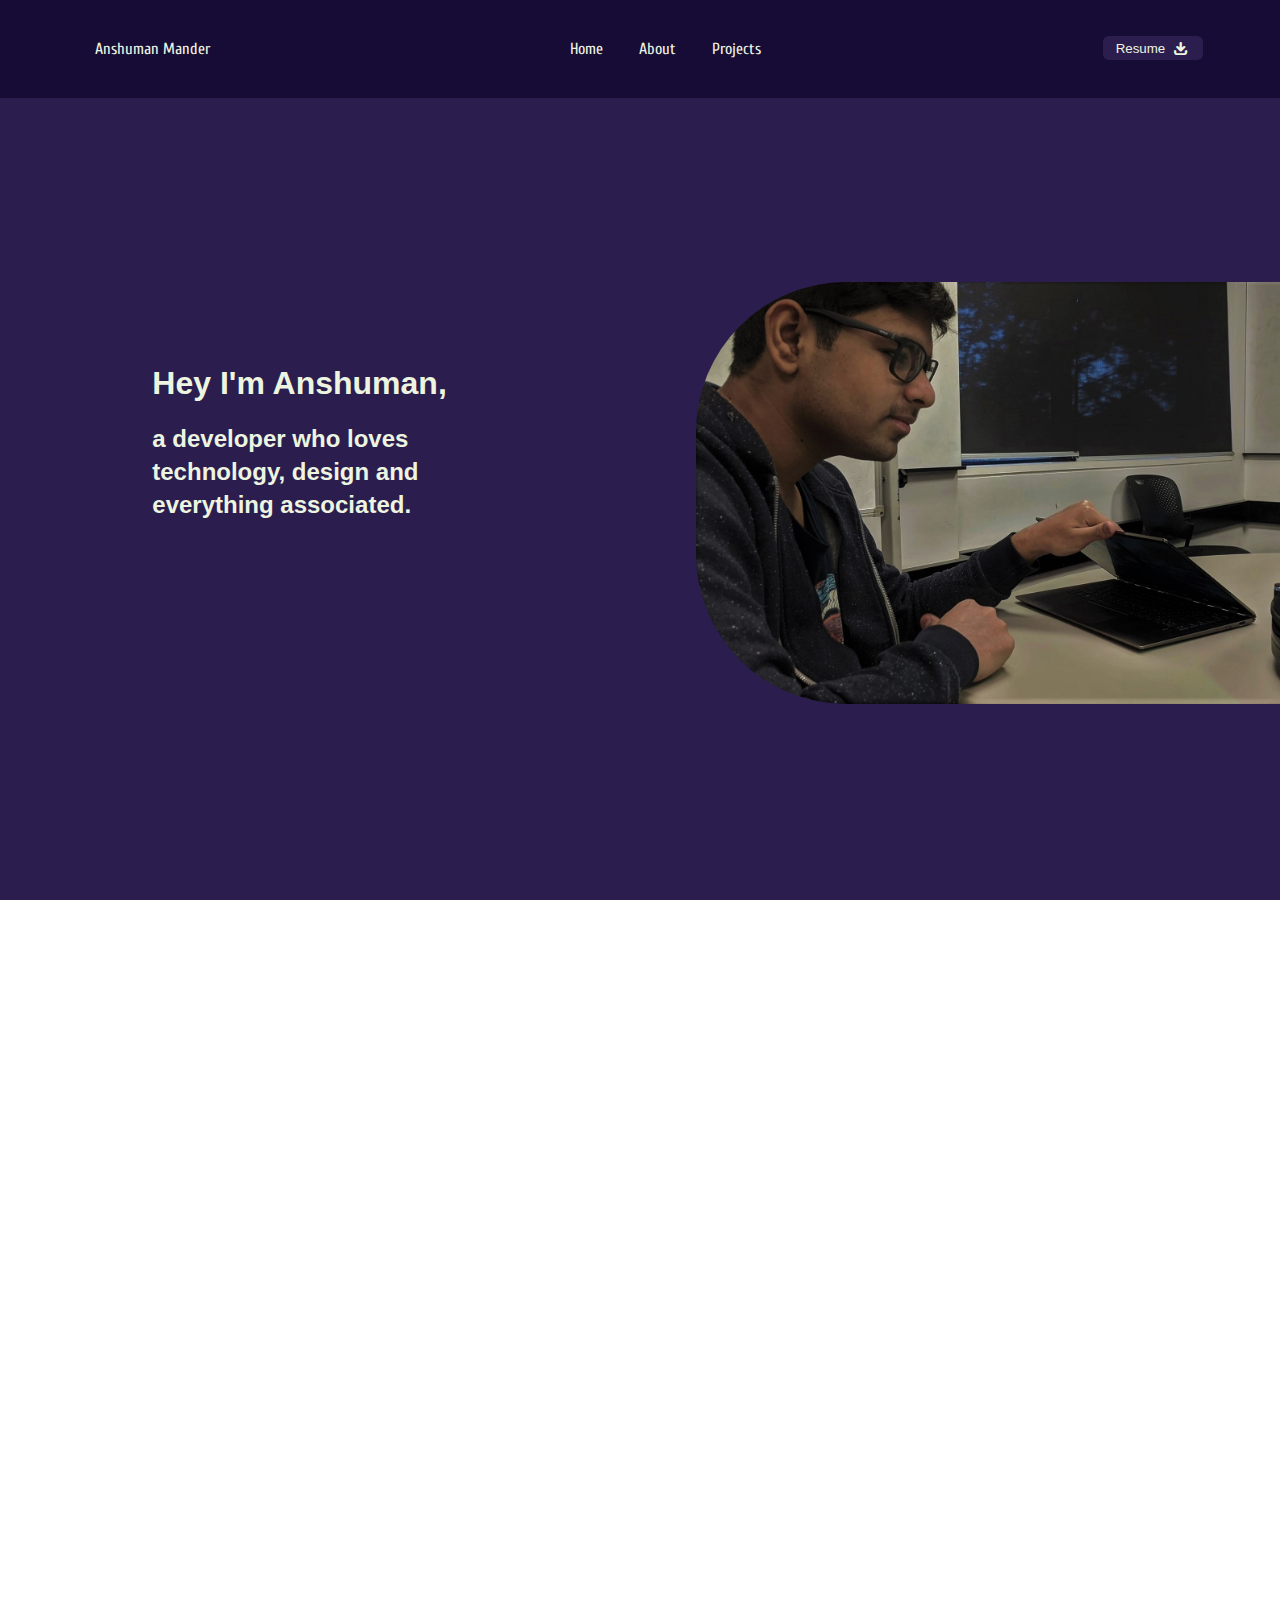
<file: __my-website/my-website/index.html>
<!DOCTYPE html>
<html>
    <head>
        <title>Anshuman's Portfolio</title>
        <link rel="stylesheet" href="./css/style.css">
        <link rel="stylesheet" href="css/fontello.css">
        <!-- Body Font -->
        <link rel="preconnect" href="https://fonts.gstatic.com">
        <link href="https://fonts.googleapis.com/css2?family=Cuprum:wght@500&display=swap" rel="stylesheet">
        <!-- Bootstrap CSS -->
        <link href="https://cdn.jsdelivr.net/npm/bootstrap@5.0.0-beta2/dist/css/bootstrap.min.css" rel="stylesheet" integrity="sha384-BmbxuPwQa2lc/FVzBcNJ7UAyJxM6wuqIj61tLrc4wSX0szH/Ev+nYRRuWlolflfl" crossorigin="anonymous">
    </head>

    <body>
        <!-- //////////////////////////////////////////////////////////////// -->
        <!-- Navbar -->
        <div id="navbar">
            <div id="logo"><a>Anshuman Mander</a></div>
            <div id="nav-links">
                <div><a>Home</a></div>
                <div><a>About</a></div>
                <div><a>Projects</a></div>
            </div>
            <div><button><a href="./images/resume.pdf" download>Resume</a><i class="icon-download"></i></button></div>
        </div>

        <!-- //////////////////////////////////////////////////////////////// -->
        <!-- About me -->
        <div id="about-me">
            <div id="tagline">
                <h1>Hey I'm Anshuman,</h1>  
                <br>
                <h2>a developer who loves</h2>
                <h2>technology, design and</h2>
                <h2>everything associated.</h2>
                <br>
                <!-- <h3><i>"Failure is the path to success"</i></h3> -->
            </div>
            <div id="back-img"><img src="images/about-me-back.jpg"></div>
        </div>

        <!-- ////////////////////////////////////////////////////////////////// -->
        <section id="who-am-i">
            <div id="intro">
                <h1>Who am I ?</h1>
                <h6>
                    I'm a recent UQ graduate, with bachelor's degree in Information Technology (UX Major). My interests and passions are design, developemnt, programming, prototyping, testing and implementation of software applications.
                    I'm people-centric person who enjoys interacting and understanding people, as it gives a peek into the human mind. This is one of the main reason I chose User Experience (UX) Design as my major. What I love and What I know -
                </h6>
            </div>
            <div id="my-passions">
                <div class="passions-card">
                    <div>
                        <i class="icon-desktop"></i>
                        <h6>Programming:</h6>
                    </div>
                    <div>
                        <p>Coding, creating and implementing various web, desktop & mobile applications.</p>
                    </div>
                </div>
                <div class="passions-card">
                    <div>
                        <i class="icon-pencil"></i>
                        <h6>Design:</h6>
                    </div>
                    <div>
                        <p>Using various design methodologies and practices to develop best possible product.</p>
                    </div>
                </div>
                <div class="passions-card">
                    <div>
                        <i class="icon-handshake-o"></i>
                        <h6>Customer Service:</h6>
                    </div>
                    <div>
                        <p>Understanding people & their thought process to ratify their problems.</p>
                    </div>
                </div>
            </div>
        </section>


        <!-- Skills & Education -->
        <div id="skills-education" class="row">
            <div id="skills-heading" class="col-4 text-center">
                <h1>Technical Skills</h1>
            </div>
            <div id="skills" class="col-8">
                <div class="skill-category row">
                    <div class="col-md-6">
                        <h1>Programming:</h1>
                        <div class="skill-heading-hr"></div>
                        <br>
                        <div class="row"><div class="col-6">Python, Java, C</div><div class="col-6"><div class="progress" style="height: 1vw; width: 8vw"><div class="progress-bar bg-success" role="progressbar" style="width: 100%;" aria-valuenow="100" aria-valuemin="0" aria-valuemax="100"></div></div></div></div>
                        <div class="row"><div class="col-6">Git, Unix Shell</div><div class="col-6"><div class="progress" style="height: 1vw; width: 8vw"><div class="progress-bar bg-primary" role="progressbar" style="width: 75%;" aria-valuenow="75" aria-valuemin="0" aria-valuemax="100"></div></div></div></div>
                        <div class="row"><div class="col-6">C#, Unity, MATLAB, SQL</div><div class="col-6"><div class="progress" style="height: 1vw; width: 8vw"><div class="progress-bar bg-warning" role="progressbar" style="width: 50%;" aria-valuenow="50" aria-valuemin="0" aria-valuemax="100"></div></div></div></div>
                    </div>
                    <div class="col-md-6">
                        <h1>Front-End:</h1>
                        <div class="skill-heading-hr"></div>
                        <br>
                        <div class="row"><div class="col-6">HTML, CSS, JavaScript, Bootstrap</div><div class="col-6"><div class="progress" style="height: 1vw; width: 8vw"><div class="progress-bar bg-success" role="progressbar" style="width: 100%;" aria-valuenow="100" aria-valuemin="0" aria-valuemax="100"></div></div></div></div>
                        <div class="row"><div class="col-6">Angular, Ionic</div><div class="col-6"><div class="progress" style="height: 1vw; width: 8vw"><div class="progress-bar bg-warning" role="progressbar" style="width: 50%;" aria-valuenow="50" aria-valuemin="0" aria-valuemax="100"></div></div></div></div>
                    </div>
                </div>
                <div class="skill-category row">
                    <div class="col-md-6">
                        <h1>Design & Prototyping:</h1>
                        <div class="skill-heading-hr"></div>
                        <br>
                        <div class="row"><div class="col-6">Adobe Illustrator, Adobe XD, Invision Studio.</div><div class="col-6"><div class="progress" style="height: 1vw; width: 8vw"><div class="progress-bar bg-success" role="progressbar" style="width: 100%;" aria-valuenow="100" aria-valuemin="0" aria-valuemax="100"></div></div></div></div>
                        <div class="row"><div class="col-6">Adobe InDesign</div><div class="col-6"><div class="progress" style="height: 1vw; width: 8vw"><div class="progress-bar bg-primary" role="progressbar" style="width: 75%;" aria-valuenow="75" aria-valuemin="0" aria-valuemax="100"></div></div></div></div>
                        <div class="row"><div class="col-6">Adobe Primere Pro, Adobe Photoshop</div><div class="col-6"><div class="progress" style="height: 1vw; width: 8vw"><div class="progress-bar bg-warning" role="progressbar" style="width: 50%;" aria-valuenow="50" aria-valuemin="0" aria-valuemax="100"></div></div></div></div>
                    </div>
                    <div class="col-md-6">
                        <h1>Other Coursework:</h1>
                        <div class="skill-heading-hr"></div>
                        <br>
                        <div class="row">
                            <div class="col-9">
                                <p>Data Structures & Algorithms, Artificial Intelligence, Computer Systems & DBMS.</p>
                            </div>
                        </div>
                    </div>
                </div>
                <div id="more-about-me-btn" class="skill-category col-10">
                    <button>Learn More About Me</button>
                </div>
            </div>
        </div>

        <!-- ///////////////////////////////////////////////////////////////////// -->
        <!-- Past Projects -->
        <section id="past-proj-sec">
            <h1>Some Past Projects:</h1>
            <div id="past-projects-hr"></div>
            <div class="proj-container">
                <div class="proj">
                    <div class="proj-name">
                        <h2>HELP at Hand</h2>
                        <!-- <div class="proj-extended">
                            <img>
                            <div>
                                <button></button>
                                <button></button>
                                <button></button>
                            </div>
                        </div> -->
                    </div>
                    <div class="proj-content proj-one">
                        <div class="proj-minified">
                            <ul>
                                <li>
                                    Created multi-user interface to satisfy the provided brief. Worked within a team of 4 to find innovative
                                    solutions to identified issues.
                                </li>
                                <li>
                                    Conducted contextualized research in domain to formulate critical understanding of problem space,
                                    developed low, medium & high fidelity prototypes using <b>Adobe XD</b>, <b>HTML</b>, <b>CSS</b> & <b>JavaScript</b> to evaluate
                                    & improve vision of solution and conducted multifarious user testing to improve design space based on
                                    user’s mental models.
                                </li>
                                <li>
                                    Project link: <a href="https://github.com/AidenT98/Create4">GitHub</a>
                                </li>
                            </ul>
                        </div>
                        <div class="proj-extended">
                            <h5><u>Summary:</u></h5>
                            <p>In a team of 4, created multi-user interface platform that aims to connect all those who are involved in the care and well-being of an elderly person who is receiving in-home care. </p>
                            <br>
                            <h5><u>How I Contributed:</u></h5>
                            <ul>
                                <li>Prototype Development: Using XD, HTML, CSS and JavaScript created low, medium and fidelity prototypes.</li>
                                <li>Research and Testing: Conducted background research on relevant tech support tools, existing practices in problem space and more. Testing conducted for acceptance and recognition of design space.</li>
                                <li>Documentation & Communications: Properly documented research and design development.</li>
                            </ul>
                            <br>
                            <h5><u>Tools utilized:</u></h5>
                            <ul>
                                <li>Adobe XD: For creating and testing low/medium fidelity prototypes.</li>
                                <li>Adobe Illustrator: Producing posters and visuals to be used in marketing and prototypes.</li>
                                <li>HTML, CSS & JavaScript: Development of high fidelity prototype.</li>
                                <li>GitHub: For version control and documentation.</li>
                                <li>Trello Board: Ticketing and progress tracking.</li>
                            </ul>
                        </div>
                    </div>
                </div>
                <div>
                    <i class="icon-down-open" id="proj-one-extend"></i>
                    <i class="icon-up-open" id="proj-one-collapse"></i>
                </div>
            </div>
            <div class="proj-container">
                <div class="proj">
                    <div class="proj-name">
                        <h2>Combat Evolved</h2>
                        <!-- <div class="proj-extended">
                            <img>
                            <div>
                                <button></button>
                                <button></button>
                                <button></button>
                            </div>
                        </div> -->
                    </div>
                    <div class="proj-content proj-two">
                        <div class="proj-minified">
                            <ul>
                                <li>
                                    <b>Java</b> developer, UI creator (<b>Illustrator</b>) and user tester for a game developed with collaboration
                                    of 50+ students. Utilized <b>Git</b>, <b>GitLab</b> and <b>Jenkins</b> for version control, documentation and testing
                                </li>
                                <li>
                                    Main duties included development of different page’s layouts, usage of perception and recognition
                                    to direct interaction flow and advancement of story plot. Also wrote wiki pages for design decisions,
                                    used issue boards for inter-team collaborations and managed resources for UI guidelines.
                                </li>
                                <li>
                                    Project link: <a href="https://gitlab.com/uqdeco2800/2019-studio-1/2019-studio1">GitHub</a>
                                </li>
                            </ul>
                        </div>
                        <div class="proj-extended">
                            <h5><u>Summary:</u></h5>
                            <p>With the collaboration of 50+ people, developed a game using Java, GitLab, Jenkins and other agile development tools.</p>
                            <br>
                            <h5><u>How I Contributed:</u></h5>
                            <ul>
                                <li>Java Developer: Development of landing pages</li>
                                <li>UX Design & Testing: Design for different pages's layout, interaction flow and story plot. Regular user testing to backup the design decisions.</li>
                                <li>Documentation & Communications: Wrote wiki pages for design decisions, used issue boards for inter-team collaborations and managed resources for UI guidelines.</li>
                            </ul>
                            <br>
                            <h5><u>Tools utilized:</u></h5>
                            <ul>
                                <li>Git: For version control.</li>
                                <li>GitLab: Documentation & Ticketing</li>
                                <li>Jenkins: Testing & Continuos Integration</li>
                                <li>Adobe Illustrator: UI Creation Of 2D/2.5D Assets</li>
                                <li>Java & LibGDX: Programming & Animation</li>
                            </ul>
                        </div>
                    </div>
                </div>
                <div>
                    <i class="icon-down-open" id="proj-two-extend"></i>
                    <i class="icon-up-open" id="proj-two-collapse"></i>
                </div>
            </div>
            <div id="more-proj-btn">
                <button>Explore More Projects</button>
            </div>
        </section>

        <!-- ////////////////////////////////////////////////////////////////////////////////////////// -->
        <!-- Footer Navigation -->
        <div id="footer-nav">
            <div>
                <h2><u>Contact Info</u></h2>
                <p><a href="mailto:mander.anshuman@gmail.com"><i class="icon-mail-alt"></i>: mander.anshuman@gmail.com</a></p>
                <p><a><i class="icon-phone-squared"></i>: +61 0452 048 667</a>
            </div>
            <div>
                <h2><u>Socials</u></h2>
                <p><a href="https://www.linkedin.com/in/anshuman-mander-7b3137193/"><i class="icon-linkedin-squared"></i>LinkedIn</a></p>
                <p><a href="https://github.com/AnshSAMA"><i class="icon-github-circled"></i>GitHub</a></p>
            </div>
            <div>
                <h2><u>Shortcuts</u></h2>
                <p><a>Home</a></p>
                <p><a>About</a></p>
                <p><a>Projects</a></p>
            </div>
        </div>
        <!-- Bootstrap JS -->
        <script src="https://cdn.jsdelivr.net/npm/bootstrap@5.0.0-beta2/dist/js/bootstrap.bundle.min.js" integrity="sha384-b5kHyXgcpbZJO/tY9Ul7kGkf1S0CWuKcCD38l8YkeH8z8QjE0GmW1gYU5S9FOnJ0" crossorigin="anonymous"></script>
        <script src="https://ajax.googleapis.com/ajax/libs/jquery/3.6.0/jquery.min.js"></script>
        <script src="./js/script.js"></script>
    </body>

</html>
</file>
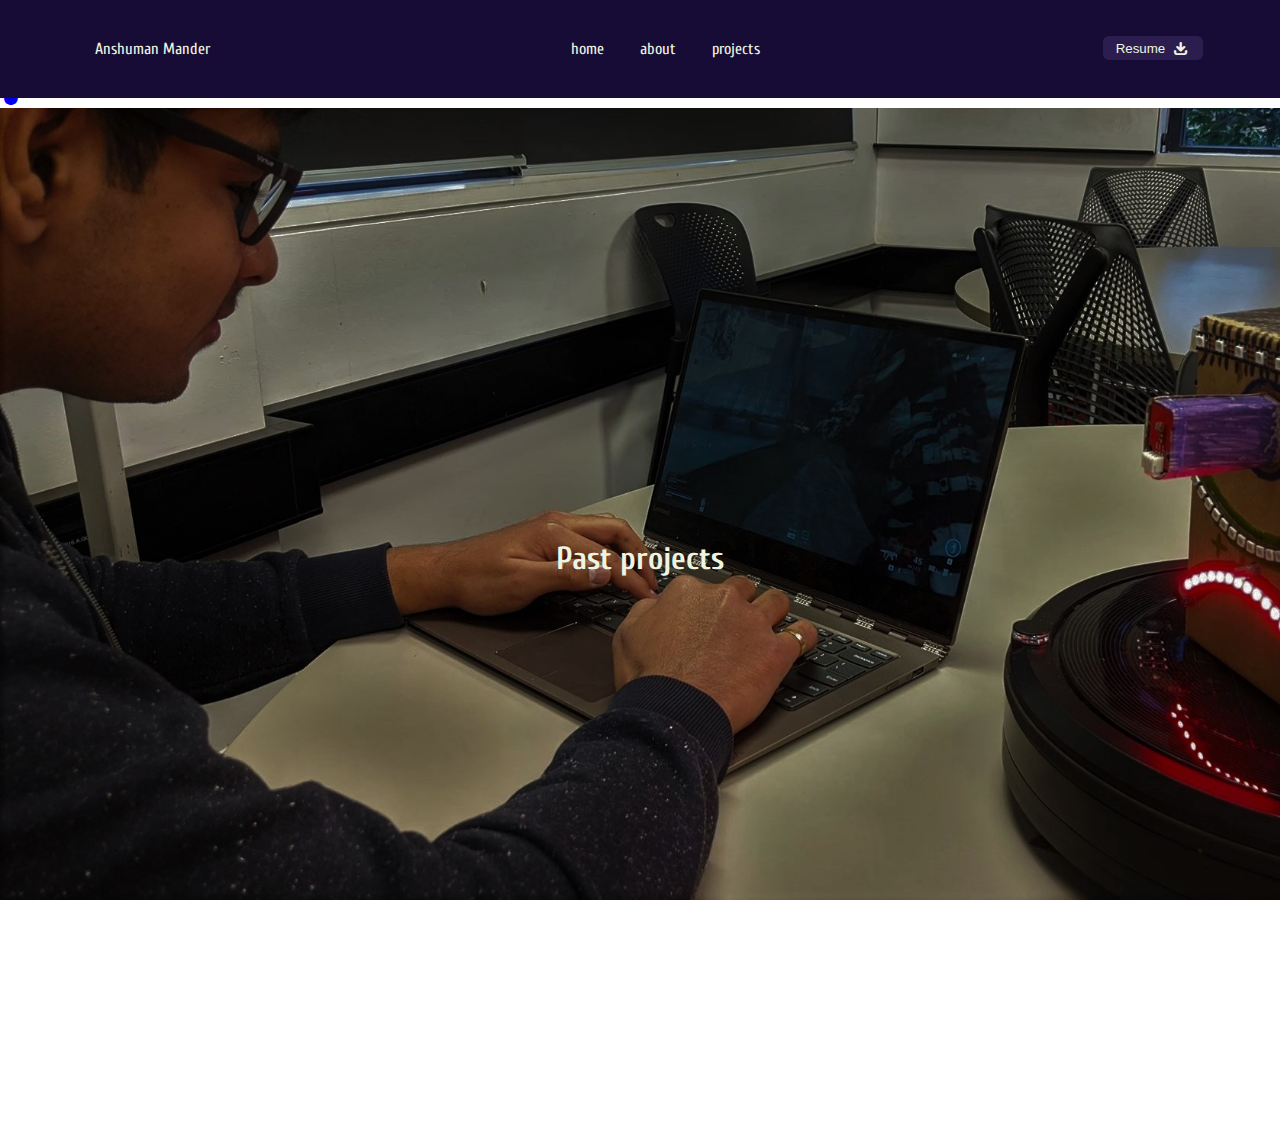
<file: __my-website/my-website/projects.html>
<!DOCTYPE html>
<html>
    <head>
        <title>Anshuman's Portfolio</title>
        <link rel="stylesheet" href="./css/style.css">
        <link rel="stylesheet" href="css/projects.css">
        <link rel="stylesheet" href="css/fontello.css">
        <!-- Body Font -->
        <link rel="preconnect" href="https://fonts.gstatic.com">
        <link href="https://fonts.googleapis.com/css2?family=Cuprum:wght@500&display=swap" rel="stylesheet">
        <link href="https://fonts.googleapis.com/css2?family=Playfair+Display:ital,wght@0,700;1,700&display=swap" rel="stylesheet">
        <link href="https://fonts.googleapis.com/css2?family=Montserrat:wght@600&display=swap" rel="stylesheet">
        <!-- Bootstrap CSS -->
        <link href="https://cdn.jsdelivr.net/npm/bootstrap@5.0.0-beta2/dist/css/bootstrap.min.css" rel="stylesheet" integrity="sha384-BmbxuPwQa2lc/FVzBcNJ7UAyJxM6wuqIj61tLrc4wSX0szH/Ev+nYRRuWlolflfl" crossorigin="anonymous">
    </head>

    <body>
        <!-- ///////////////////////////////////////////////////////////////// -->
        <!-- Sidebar Navigation -->
        <div id="sidebar-nav">
            <a href="#about-me">
                <div>
                    <p>Home</p>
                    <i class="icon-circle"></i>
                </div>
            </a>
            <a href="#skills-education">
                <div>
                    <p>What I Know</p>
                    <i class="icon-circle"></i>
                </div>
            </a>
            <a href="#past-proj-sec">
                <div>
                    <p>Past Projects</p>
                    <i class="icon-circle"></i>
                </div>
            </a>
        </div>

        <!-- //////////////////////////////////////////////////////////////// -->
        <!-- Navbar -->
        <div id="navbar">
            <div id="logo"><a>Anshuman Mander</a></div>
            <div id="nav-links">
                <div><a href="index.html">home</a></div>
                <div><a>about</a></div>
                <div><a>projects</a></div>
            </div>
            <div><button><a href="./images/resume.pdf" download>Resume</a><i class="icon-download"></i></button></div>
        </div>

        <!-- Projects Intro -->
        <section id="prj-intro">
            <div>
                <h1>Past projects</h1>
                <!-- <h2>Explore</h2> -->
            </div>
        </section>

        <!-- ////////////////////////////////////////////////////////////////////////////////////////// -->
        <!-- Footer Navigation -->
        <div id="footer-nav">
            <div>
                <h2><u>Contact Info</u></h2>
                <p><a href="mailto:mander.anshuman@gmail.com"><i class="icon-mail-alt"></i>: mander.anshuman@gmail.com</a></p>
                <p><a><i class="icon-phone-squared"></i>: +61 0452 048 667</a>
            </div>
            <div>
                <h2><u>Socials</u></h2>
                <p><a href="https://www.linkedin.com/in/anshuman-mander-7b3137193/"><i class="icon-linkedin-squared"></i>LinkedIn</a></p>
                <p><a href="https://github.com/AnshSAMA"><i class="icon-github-circled"></i>GitHub</a></p>
            </div>
            <div id="shortcuts">
                <h2><u>Shortcuts</u></h2>
                <p><a>Home</a></p>
                <p><a>About</a></p>
                <p><a>Projects</a></p>
            </div>
        </div>
        <!-- Bootstrap JS -->
        <script src="https://cdn.jsdelivr.net/npm/bootstrap@5.0.0-beta2/dist/js/bootstrap.bundle.min.js" integrity="sha384-b5kHyXgcpbZJO/tY9Ul7kGkf1S0CWuKcCD38l8YkeH8z8QjE0GmW1gYU5S9FOnJ0" crossorigin="anonymous"></script>
        <script src="https://ajax.googleapis.com/ajax/libs/jquery/3.6.0/jquery.min.js"></script>
        <script src="./js/script.js"></script>
    </body>

</html>
</file>
<file: __my-website/my-website/css/style.css>
* {
    margin: 0px;
    margin-bottom: 0px !important;
    padding: 0px;
    box-sizing: border-box;
}

body, html {
    height: 100%;
    font-family: 'Cuprum', sans-serif !important;
    overflow-x: hidden;
}

body::-webkit-scrollbar {
    display: none;
}

a, button {
    cursor: pointer;
}

/* ////////////////////////////////////////////////////////////////////////////////////// */
/* Navbar */
#navbar {
    z-index: 10;
    position: fixed;
    top: 0;
    width: 100%;
    color: #EDF5E1;
    padding: 4vh 6vw 4vh 6vw;
    display: flex;
    justify-content: space-between;
    background-color: #170c36;
}

#navbar button {
    background-color: #2B1E4E;
    border: none;
    border-radius: 6px;
    color: #EDF5E1;
    text-align: center;
    text-decoration: none;
    padding: 0.3vw 1vw 0.3vw 1vw;
}

#navbar div i {
    font-size: 0.9rem;
    margin-left: 5px;
}

#logo {
    padding: 0.3vw 1.4vw 0.3vw 1.4vw;
}

#navbar button:hover {
    background-color: #61518d;
}

#navbar button a {
    text-decoration: none;
    color: #EDF5E1;
}

#nav-links {
    display: flex;
    justify-content: center;
}

#nav-links div {
    padding: 0.3vw 1.4vw 0.3vw 1.4vw;
    height: fit-content;
}

#nav-links div:hover {
    background-color: #2B1E4E;
    border-radius: 5px;
} 

#nav-links div a {
    text-decoration: none;
    color: #EDF5E1;
}

/* ////////////////////////////////////////////////////////////////////////// */
/* About me */
#about-me {
    min-width: 100vw;
    min-height: 100vh;
    display: flex;
    justify-content: space-around;
    align-items: center;
    background-color: #ffffff;
    color: #EDF5E1;
    background-color: #2B1E4E;
}

#back-img img {
    max-width: 60vw;
    max-height: 60vh;
    border-radius: 150px;
    position: relative;
    right: -16vw;
    top: 5vh;
}

#tagline {
    display: flex;
    flex-direction: column;
    align-items: flex-start;
    padding-left: 10vw;
    font-weight: bolder;
    font-family: 'Segoe UI', sans-serif;

}

#tagline h1, #tagline h2, #tagline h3 {
    margin: 0.2vw;
    padding: 0.1vw;
    max-width: 550px;
}

/* /////////////////////////////////////////////////////////////////////////// */
/* WHO AM I */
#who-am-i {
    width: 100vw;
    background-color: #2B1E4E;
    color: #FFF;
    padding: 0rem 5rem 5rem 5rem;
    display: flex;
    flex-direction: column;
    align-items: center;
    /* border-bottom: 2px solid #170c36; */
}

#who-am-i div > h1:first-of-type {
    width: fit-content;
}

#who-am-i div h1 {
    color: #FFF;
    border-bottom: 4px solid #FFF;
    border-radius: 4px;
}

#who-am-i #intro h6 {
    text-align: justify;
    padding: 2vw 0 2vw 0;
}

#my-passions {
    width: 100%;
    display: flex;
    justify-content: space-around;
    align-items: center;
}

#my-passions .passions-card {
    max-width: 20vw;
    color: #FFF;
    background-color: #6440C6;
    border-radius: 6px;
    padding: 1.2vw;
    display: flex;
    flex-direction: column;
    align-items: center;
    justify-content: center;
}

.passions-card div {
    display: flex;
    gap: 0.3rem;
}

.passions-card div:first-of-type {
    background-color: #FFF;
    color: #000;
    width: fit-content;
    padding: 0 0.5rem 0 0.5rem;
    border-radius: 6px;
}

.passions-card p {
    margin: 0.4rem 0 0 0;
    border-top: 2px solid #FFF;
    border-radius: 2px;
}


/* ///////////////////////////////////////////////////////////////////////////// */
/* Skills & Education */
#skills-education {
    min-width: 100vw;
    min-height: 100vh;
    background-color: #170c36;
    color: #EDF5E1;
    display: flex;
    justify-content: space-between;
    align-items: center;
}

#skills-heading {
    display: flex;
    justify-content: center;
    align-items: center;
    min-height: 100vh;
    height: 100%;
    max-width: 25vw;
    background-image: url("../images/home-cover.JPG");
    background-position: left;
    background-repeat: no-repeat;
    background-attachment: fixed;
    background-size: auto 100vh;
}

#skills h5 {
    max-width: 700px;
}

#skills-heading h1 {
    transform: rotate(270deg);
}

.skill-heading-hr {
    width: 13rem;
    height: 4px;
    background-color: #EDF5E1;
    border-radius: 1.5px;
}

.skill-category div {
    margin: 0.1vh 0 0.1vh 0;
}

.skill-category {
    padding: 3vh 0 3vh 0;
}

#more-about-me-btn button {
    background-color: #2B1E4E;
    border: none;
    border-radius: 6px;
    color: #EDF5E1;
    text-align: center;
    text-decoration: none;
    padding: 0.8rem 1.4rem 0.8rem 1.4rem;
}

#more-about-me-btn button:hover {
    background-color: #61518d;
}

#more-about-me-btn {
    display: flex;
    justify-content: center;
}

.mobile-skills-disp {
    display: none;
}

/* ////////////////////////////////////////////////////////////////// */
/* Past Projects */
#past-proj-sec {
    background-color: #2B1E4E;
    min-height: 100vh;
    min-width: 100vw;
    padding: 3rem 6rem 3rem 6rem;
    color: #EDF5E1;
}
/* The underline to "Some Past Projects:" */
#past-projects-hr {
    width: 18rem; 
    height: 4px;
    background-color: #EDF5E1;
    border-radius: 1.5px;
}

.proj-container {
    background-color: #170c36;
    padding: 4rem 4rem 1.5rem 4rem;
    margin: 4rem 0rem 0 0rem;
    border-radius: 7px;
    display: flex;
    flex-direction: column;
    align-items: center;
}

.proj {
    display: flex;
    justify-content: space-evenly;
    align-items: center;
}

.proj-minified {
    display: block;
    border-left: 0.1rem solid rgba(220,220,220, 0.3);
}

.proj-extended {
    display: none;
    border-left: 0.1rem solid rgba(220,220,220, 0.3);
    padding: 0 0 0 1vw;
}

.proj-name {
    margin: 0 1vw 0 0;
}

#proj-one-collapse {
    display: none;
}

#proj-two-collapse {
    display: none;
}

#more-proj-btn button {
    background-color: #170c36;
    border: none;
    border-radius: 6px;
    color: #EDF5E1;
    text-align: center;
    text-decoration: none;
    padding: 0.8rem 1.4rem 0.8rem 1.4rem;
}

#more-proj-btn button:hover {
    background-color: #61518d;
}

#more-proj-btn {
    display: flex;
    justify-content: center;
    margin: 2rem 0 0 0 ;
}

#proj-one-extend:hover, #proj-one-collapse:hover, #proj-two-extend:hover, #proj-two-collapse:hover {
    color: #61518d;
    font-size: 2em;
}

/* Footer Navigation */

#footer-nav {
    background-color: #170c36;
    color: #EDF5E1;
    display: flex;
    justify-content: space-evenly;
    align-items: flex-start;
    padding: 2rem 0 1rem 0;
}
#footer-nav div h2 {
    margin-bottom: 2rem;
}

#footer-nav div p a {
    color: #EDF5E1;
    text-decoration: none;
}

#footer-nav div p a:hover {
    color: #c9b8f1;
    font-size: 1.13em;
}

/* ////// MOBILE DEVELOPMENT /////// */
@media screen and (max-width: 500px) {

    body::-webkit-scrollbar {
        display: none;
    }

    #sidebar-nav {
        display: none;
    }
    #logo {
        display: none;
    }

    #about-me {
        background-image: url("../images/back-1.JPG");
        background-position: center;
        background-size: cover;
    }

    #back-img {
        display: none;
    }

    #skills-heading {
        display: none;
        justify-content: center;
        align-items: center;
        min-height: auto;
        height: auto;
        max-width: auto;
        min-width: 50vw;
        background-image: none;
        background-position: left;
        background-repeat: no-repeat;
        background-attachment: fixed;
        background-size: auto 100%;
    }


    #skills-education {
        display: flex;
        flex-direction: column;
    }

    #skills {
        display: none;
    }

    .mobile-skills-disp {
        display: block;
        padding: 40px;
    }

    .mobile-skills-disp div {
        display: flex;
        flex-direction: column;
        align-items: center;
        padding: 1rem 1.5rem 1rem 1.5rem;
    }

    .mobile-skills-disp div h1 {
        border-bottom: 4px solid #EDF5E1;
        border-radius: 4px;
    }

    .mobile-skills-disp div h3 {
        text-decoration: underline;
        padding-bottom: 0.4rem;
    }

    .proj {
        flex-direction: column;
        font-size: 0.7em;
    }

    .proj-minified, .proj-extended {
        border-left: none;
    }

    .proj-extended {
        padding: 5px 15px 5px 15px;
    }

    .proj-container {
        margin: 20px 0 0 0;
        padding: 15px 0 15px 0;
    }

    #past-proj-sec {
        padding: 4vw;
    }

    #past-proj-sec h1 {
        text-align: center;
        border-bottom: 4px solid #EDF5E1;
        border-radius: 4px;
        margin: 0 10vw 0 10vw;
    }

    #past-projects-hr {
        display: none;
    }

    .proj-name h2 {
        text-decoration: underline;
    }

    #footer-nav {
        flex-direction: column;
        padding: 2vw 0 2vw 4vw;
    }

    #shortcuts {
        display: none;
    }
}
</file>
<file: __my-website/my-website/css/fontello.css>
@font-face {
  font-family: 'fontello';
  src: url('../font/fontello.eot?99641766');
  src: url('../font/fontello.eot?99641766#iefix') format('embedded-opentype'),
       url('../font/fontello.woff2?99641766') format('woff2'),
       url('../font/fontello.woff?99641766') format('woff'),
       url('../font/fontello.ttf?99641766') format('truetype'),
       url('../font/fontello.svg?99641766#fontello') format('svg');
  font-weight: normal;
  font-style: normal;
}
/* Chrome hack: SVG is rendered more smooth in Windozze. 100% magic, uncomment if you need it. */
/* Note, that will break hinting! In other OS-es font will be not as sharp as it could be */
/*
@media screen and (-webkit-min-device-pixel-ratio:0) {
  @font-face {
    font-family: 'fontello';
    src: url('../font/fontello.svg?99641766#fontello') format('svg');
  }
}
*/
 
 [class^="icon-"]:before, [class*=" icon-"]:before {
  font-family: "fontello";
  font-style: normal;
  font-weight: normal;
  speak: never;
 
  display: inline-block;
  text-decoration: inherit;
  width: 1em;
  margin-right: .2em;
  text-align: center;
  /* opacity: .8; */
 
  /* For safety - reset parent styles, that can break glyph codes*/
  font-variant: normal;
  text-transform: none;
 
  /* fix buttons height, for twitter bootstrap */
  line-height: 1em;
 
  /* Animation center compensation - margins should be symmetric */
  /* remove if not needed */
  margin-left: .2em;
 
  /* you can be more comfortable with increased icons size */
  /* font-size: 120%; */
 
  /* Font smoothing. That was taken from TWBS */
  -webkit-font-smoothing: antialiased;
  -moz-osx-font-smoothing: grayscale;
 
  /* Uncomment for 3D effect */
  /* text-shadow: 1px 1px 1px rgba(127, 127, 127, 0.3); */
}
 
.icon-gmail:before { content: '\e800'; } /* '' */
.icon-up-open:before { content: '\e801'; } /* '' */
.icon-pencil:before { content: '\e802'; } /* '' */
.icon-down-open:before { content: '\e803'; } /* '' */
.icon-download:before { content: '\f02e'; } /* '' */
.icon-phone-squared:before { content: '\f098'; } /* '' */
.icon-github-circled:before { content: '\f09b'; } /* '' */
.icon-mail-alt:before { content: '\f0e0'; } /* '' */
.icon-desktop:before { content: '\f108'; } /* '' */
.icon-circle:before { content: '\f111'; } /* '' */
.icon-handshake-o:before { content: '\f2b5'; } /* '' */
.icon-linkedin-squared:before { content: '\f30c'; } /* '' */
</file>
<file: __my-website/my-website/css/projects.css>
#prj-intro {
    min-width: 100vw;
    min-height: 100vh;
    display: flex;
    justify-content: center;
    align-items: center;
    background-image: url("../images/proj-back.jpg");
    background-repeat: no-repeat;
    background-attachment: fixed;
    background-size: cover;
    color: #EDF5E1;
}
</file>
